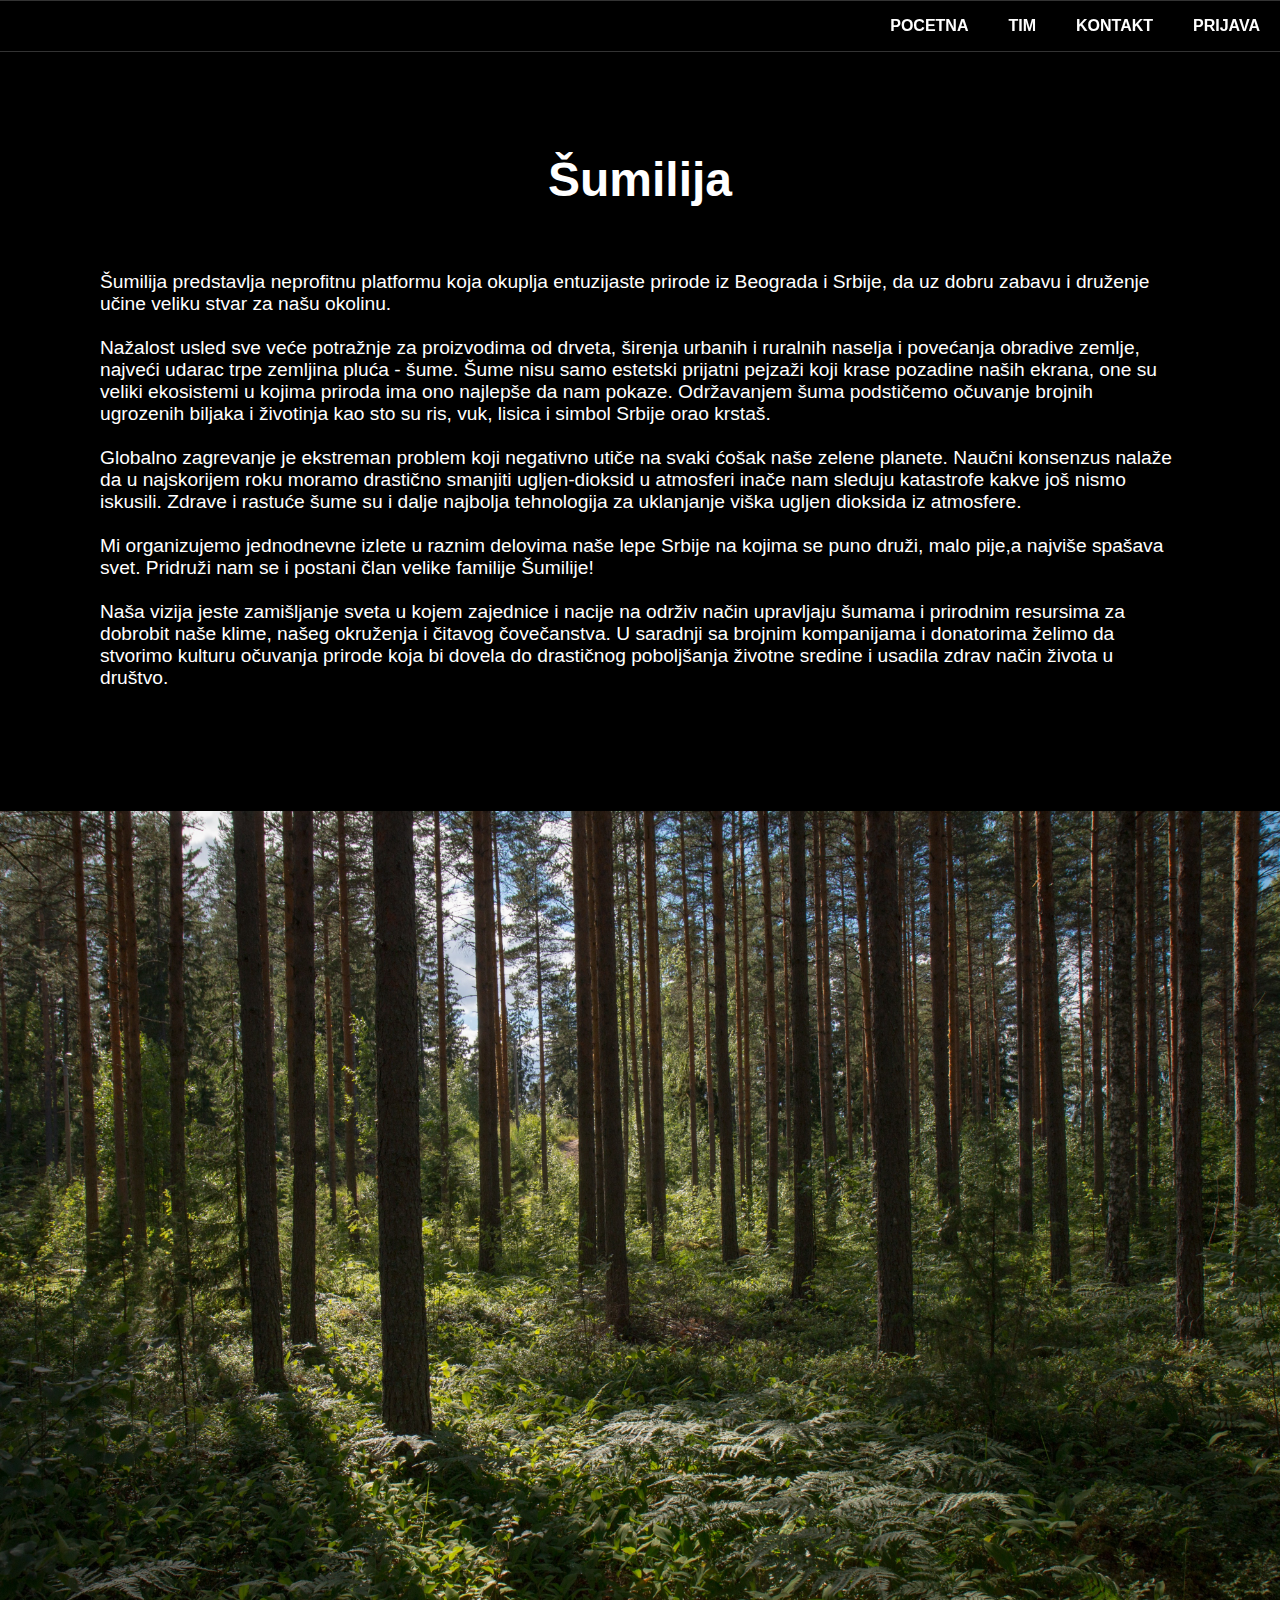
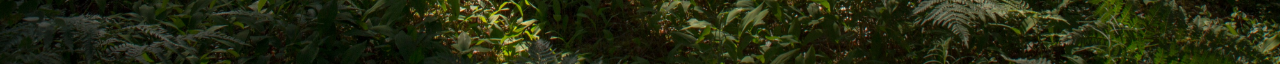
<file: sajv3/index.html>
<!DOCTYPE html>
<html lang="en">
<head>
    
    <meta charset="UTF-8">
    <meta name="viewport" content="width=device-width, initial-scale=1.0">
    <meta http-equiv="X-UA-Compatible" content="ie=edge">
    <title>Sumilija</title>
    <link rel="stylesheet" href="cSs/izgled.css">
</head>
<body>
    <!-- <header> <img src="220px-Pamir_13.jpg" ></header> -->
    <nav>
        <ul>
            <li><a href="index.html">POCETNA</a></li>
            <li><a href="Tim.html">TIM</a></li>
            <li><a href="Kontakt.html">KONTAKT</a></li>
            <li><a href="login.html">PRIJAVA</a></li>
        </ul>
    </nav>
</div>
<div id="wrap">
<section class="sec1">
    <h2>Šumilija</h2>
    <p><br><br>Šumilija predstavlja neprofitnu platformu koja okuplja entuzijaste prirode iz Beograda i Srbije, da uz dobru zabavu i druženje učine veliku stvar za našu okolinu.
        <br><br>
        Nažalost usled sve veće potražnje za proizvodima od drveta, širenja urbanih i ruralnih naselja i povećanja obradive zemlje, najveći udarac trpe zemljina pluća - šume. Šume nisu samo estetski prijatni pejzaži koji krase pozadine naših ekrana, one su veliki ekosistemi u kojima priroda ima ono najlepše da nam pokaze. Održavanjem šuma podstičemo očuvanje brojnih ugrozenih biljaka i životinja kao sto su ris, vuk, lisica i simbol Srbije orao krstaš. 
        <br><br>
        Globalno zagrevanje je ekstreman problem koji negativno utiče na svaki ćošak naše zelene planete. Naučni konsenzus nalaže da u najskorijem roku moramo drastično smanjiti ugljen-dioksid u atmosferi inače nam sleduju katastrofe kakve još nismo iskusili. Zdrave i rastuće šume su i dalje najbolja tehnologija za uklanjanje viška ugljen dioksida iz atmosfere.
        <br><br>
        Mi organizujemo jednodnevne izlete u raznim delovima naše lepe Srbije na kojima se puno druži, malo pije,a najviše spašava svet. Pridruži nam se i postani član velike familije Šumilije!
        <br><br>
        Naša vizija
        jeste zamišljanje sveta u kojem zajednice i nacije na održiv način upravljaju šumama i prirodnim resursima za dobrobit naše klime, našeg okruženja i čitavog čovečanstva.
        
        
        U saradnji sa brojnim kompanijama i donatorima želimo da stvorimo kulturu očuvanja prirode koja bi dovela do drastičnog poboljšanja životne sredine i usadila zdrav način života u društvo.

            <br><br></p></section>
<section class="sec2"><img src="slike/suma.jpg"></section>

    </div>
</body>
</html>
</file>
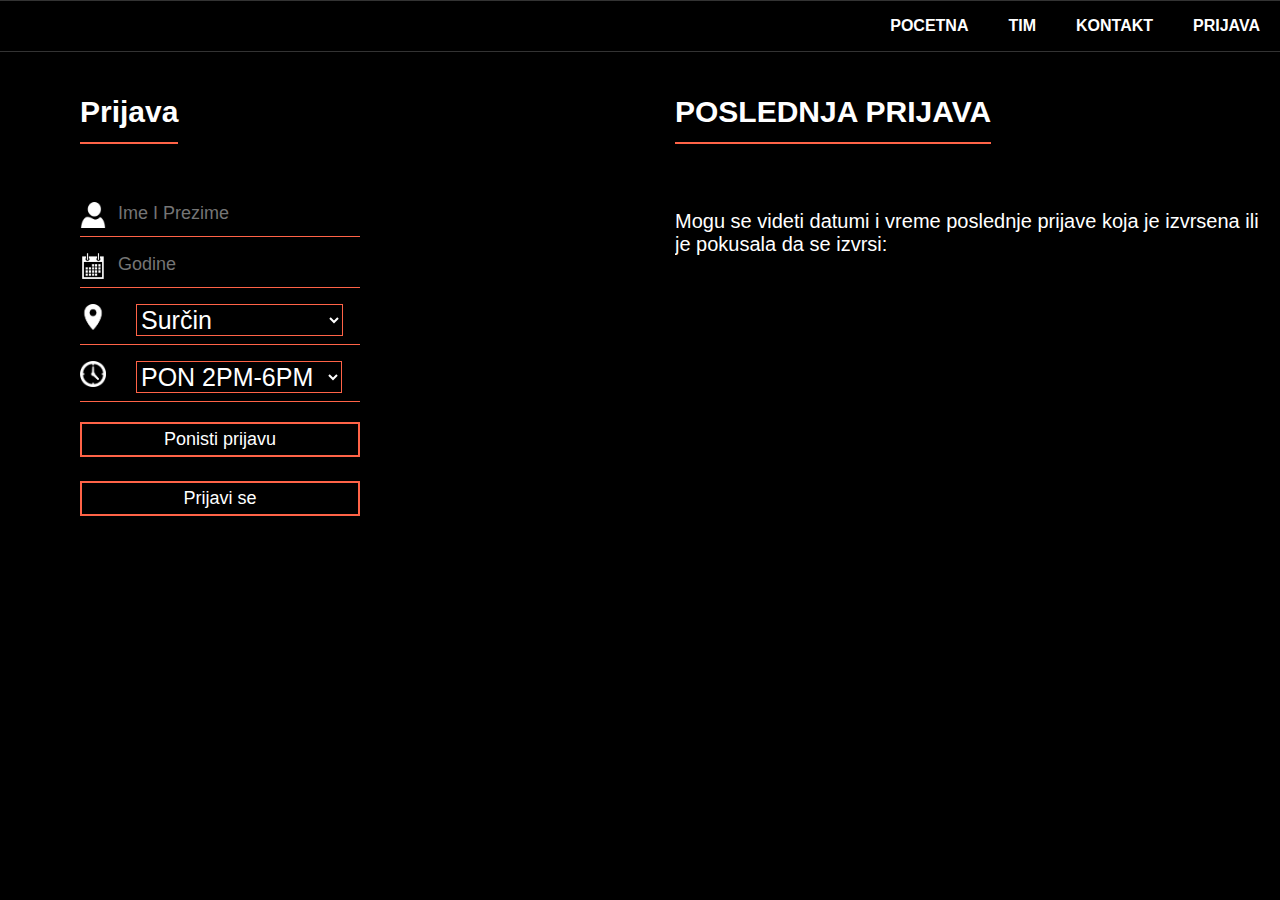
<file: sajv3/login.html>
<!DOCTYPE html>
<html lang="en">
<head>
    
    <meta charset="UTF-8">
    <meta name="viewport" content="width=device-width, initial-scale=1.0">
    <meta http-equiv="X-UA-Compatible" content="ie=edge">
    <title>Sumilija</title>
    <link rel="stylesheet" href="cSs/izgledLogin.css">
</head>
<body>
    <!-- <header> <img src="220px-Pamir_13.jpg" ></header> -->
    <nav>
        <ul>
            <li><a href="index.html">POCETNA</a></li>
            <li><a href="Tim.html">TIM</a></li>
            <li><a href="Kontakt.html">KONTAKT</a></li>
            <li><a href="login.html">PRIJAVA</a></li>
        </ul>
    </nav>
<div class="D">
<div class="deo1">
    <form id="myForm">
    <div class="login-box">
        <h1>Prijava</h1>
        <div class="textbox">
            <img src="slike/userName.png" >
            <input type="text" placeholder="Ime I Prezime" name="" value="" id="fname" required>
        </div>
        <div class="textbox">
            <img src="slike/kalendar.png" >
            <input type="text" placeholder="Godine" name="" value="" id="fgod" required>
        </div>

        <div class="textbox">
            <img src="slike/lok.png" >
            <select>
                <option value="Surčin">Surčin</option>
                <option value="Ledine">Ledine</option>
                <option value="Zvezdara">Zvezdara</option>
                <option value="Voždovac">Voždovac</option>
                <option value="Bežanija">Bežanijska Kosa</option>
                <option value="Kaluđerica">Kaluđerica</option>
              </select>
        </div>
        <div class="textbox">
            <img src="slike/sat.png" >
            <select>
                <option value="Ponedeljak">PON 2PM-6PM</option>
                <option value="Sreda">SRE 12PM-4PM</option>
                <option value="Subota">SUB 10PM-2PM</option>
              </select>
        </div>
        <!-- <input class="btn" type="submit" onclick="validateForm()" name="" value="Prijavi se"> -->
        <input class="btn" type="button" onclick="restartovanje(); pokaziVreme();" name="" value="Ponisti prijavu">
        <input class="btn" type="button" onclick="pokaziVreme();validateForm()" name="" value="Prijavi se">
    </div>
</form>
</div>

<div class="deo2">
    
    <div>
        <h1>POSLEDNJA PRIJAVA</h1>
    </div>

    <p>Mogu se videti datumi i vreme poslednje prijave koja je izvrsena ili je pokusala da se izvrsi:</p>
    <p id="vreme"></p>
    
</div>
</div>


<script>

    function pokaziVreme () {
        document.getElementById("vreme").innerHTML = Date()
    }
    

function validateForm() {
//   var x = document.forms["myForm"]["fname"].value;
//   var y = document.forms["myForm"]["fgod"].value;
//   if (x == "" ) {
//     alert("Name must be filled out");
//     return false;
//   }

//   if (y == "" ) {
//     alert("Name must be filled out");
//     return false;
//   }

    var ime1 = document.getElementById("fname");
    var god1 = document.getElementById("fgod");

    if (ime1.value == "" || god1.value == "") {
        return false;
    }else {
        alert ("Uspesno ste se prijavili!~");
        return true;
    }
}

function restartovanje() {
  document.getElementById("myForm").reset();
}
</script>

</body>
</html>
</file>
<file: sajv3/cSs/izgled.css>
body{
    margin: 0;
    padding: 0;
    font-family: sans-serif;
    background: #000;
}

/* header{
    padding: 10px 100px;
    box-sizing: border-box;
} */

#wrap section{
    display: flex;
    flex-wrap: wrap;
    justify-content: center;
    align-items: center;
}

section.sec1 {
    padding: 100px;
    box-sizing: border-box;
    height: auto;
}

section.sec1 h2 {
    font-size: 3em;
    margin: 0;
    padding: 0 0 20px;
    color: #fff;
}

section.sec1 p {
    font-size: 1.2em;
    margin: 0;
    padding: 0;
    color: #fff;
}

.sec2 img {
    width: 100%;


}
nav {
    width: 100%;
    height: 50px;
    background: rgba(0, 0, 0, .8);
    border-top: 1px solid rgba(255, 255, 255, .2);
    border-bottom: 1px solid rgba(255, 255, 255, .2);
    position: sticky;
    top: 0;
}
ul{
    display: flex;
    margin: 0;
    float: right;
}

nav ul li {
    list-style: none;

}

nav ul li a{
    display: block;
    color: #fff;
    padding: 0 20px;
    text-decoration: none;
    text-transform: uppercase;
    font-weight: bold;
    line-height: 50px;
}


nav ul li a:hover{
    color: red;
    transition: all 2s ease;
}
</file>
<file: sajv3/cSs/izgledLogin.css>
nav {
    width: 100%;
    height: 50px;
    background: rgba(0, 0, 0, .8);
    border-top: 1px solid rgba(255, 255, 255, .2);
    border-bottom: 1px solid rgba(255, 255, 255, .2);
    position: sticky;
    top: 0;
    /* display: flex;
    justify-content: flex-end; */
}
ul{
    display: flex;
    margin: 0;
    float: right;
}

nav ul li {
    list-style: none;

}

nav ul li a{
    display: block;
    color: #fff;
    padding: 0 20px;
    text-decoration: none;
    text-transform: uppercase;
    font-weight: bold;
    line-height: 50px;
}

body{
    margin: 0;
    padding: 0;
    font-family: sans-serif;
    background: #000;
}
.D {
    display: flex;
    color: white;
    padding: 10px;
    flex-wrap: wrap;
    margin-left: 70px;
}

.deo1 {
    flex: 1;
}
.deo2 {
    flex: 1;
}

.deo2 h1 {
    float: left;
    font-size: 30px;
    border-bottom: 2px tomato solid;
    margin-bottom: 50px;
    padding: 13px 0;
}
.deo2 p1 {
    display: flex;
}

.deo2 p {
    width: 100%;
    overflow: hidden;
    font-size: 20px;
    padding: 8px 0;
    margin: 8px 0;
}


.login-box {
    width: 280px;
    
    color: white;

    
}

.login-box h1 {
    float: left;
    font-size: 30px;
    border-bottom: 2px tomato solid;
    margin-bottom: 50px;
    padding: 13px 0;
}

.textbox {
    width: 100%;
    overflow: hidden;
    font-size: 20px;
    padding: 8px 0;
    margin: 8px 0;
    border-bottom: 1px tomato solid;
}

.textbox img{
    width: 26px;
    float: left;
    text-align: center;
}

.textbox input {
    border: none;
    outline: none;
    background: none;
    color: white;
    font-size: 18px;
    width: 80%;
    float: left;
    margin: 0 10px;
}

.btn {
    width: 100%;
    background: none;
    border: 2px tomato solid;
    color: white;
    padding: 5px;
    font-size: 18px;
    cursor: pointer;
    margin: 12px 0;
}

.textbox select {
    padding: 0;
    color: white;
    padding: 0;
    margin-left: 30px;
    overflow: hidden;
    font-size: 25px;
    background: black;
    border: 1px tomato solid;
}

nav ul li a:hover{
    color: red;
    transition: all 2s ease;
}

#txt {
    color: white;
    background: black;
    width: 100%;
    height: 20px;
    border: 1px tomato solid;
}

.deo2 {
    display: flex;
    flex-wrap: wrap;
}

.deo2 input {
    padding: 7px;
    height: 20px;
}

.deo2 button { 
    width: 60px;
    height: 20px;
}

.deo2 {
    color: white;
    display: flex;
    flex-wrap: wrap;
    flex-direction: column;
} 
#vreme {
    color: white;
    font: 50px;
    margin: 0;
    padding: 0;
}



@media screen and (max-width:768px) {
    * {
        margin: 0;
        padding: 0;
    }
}
</file>
